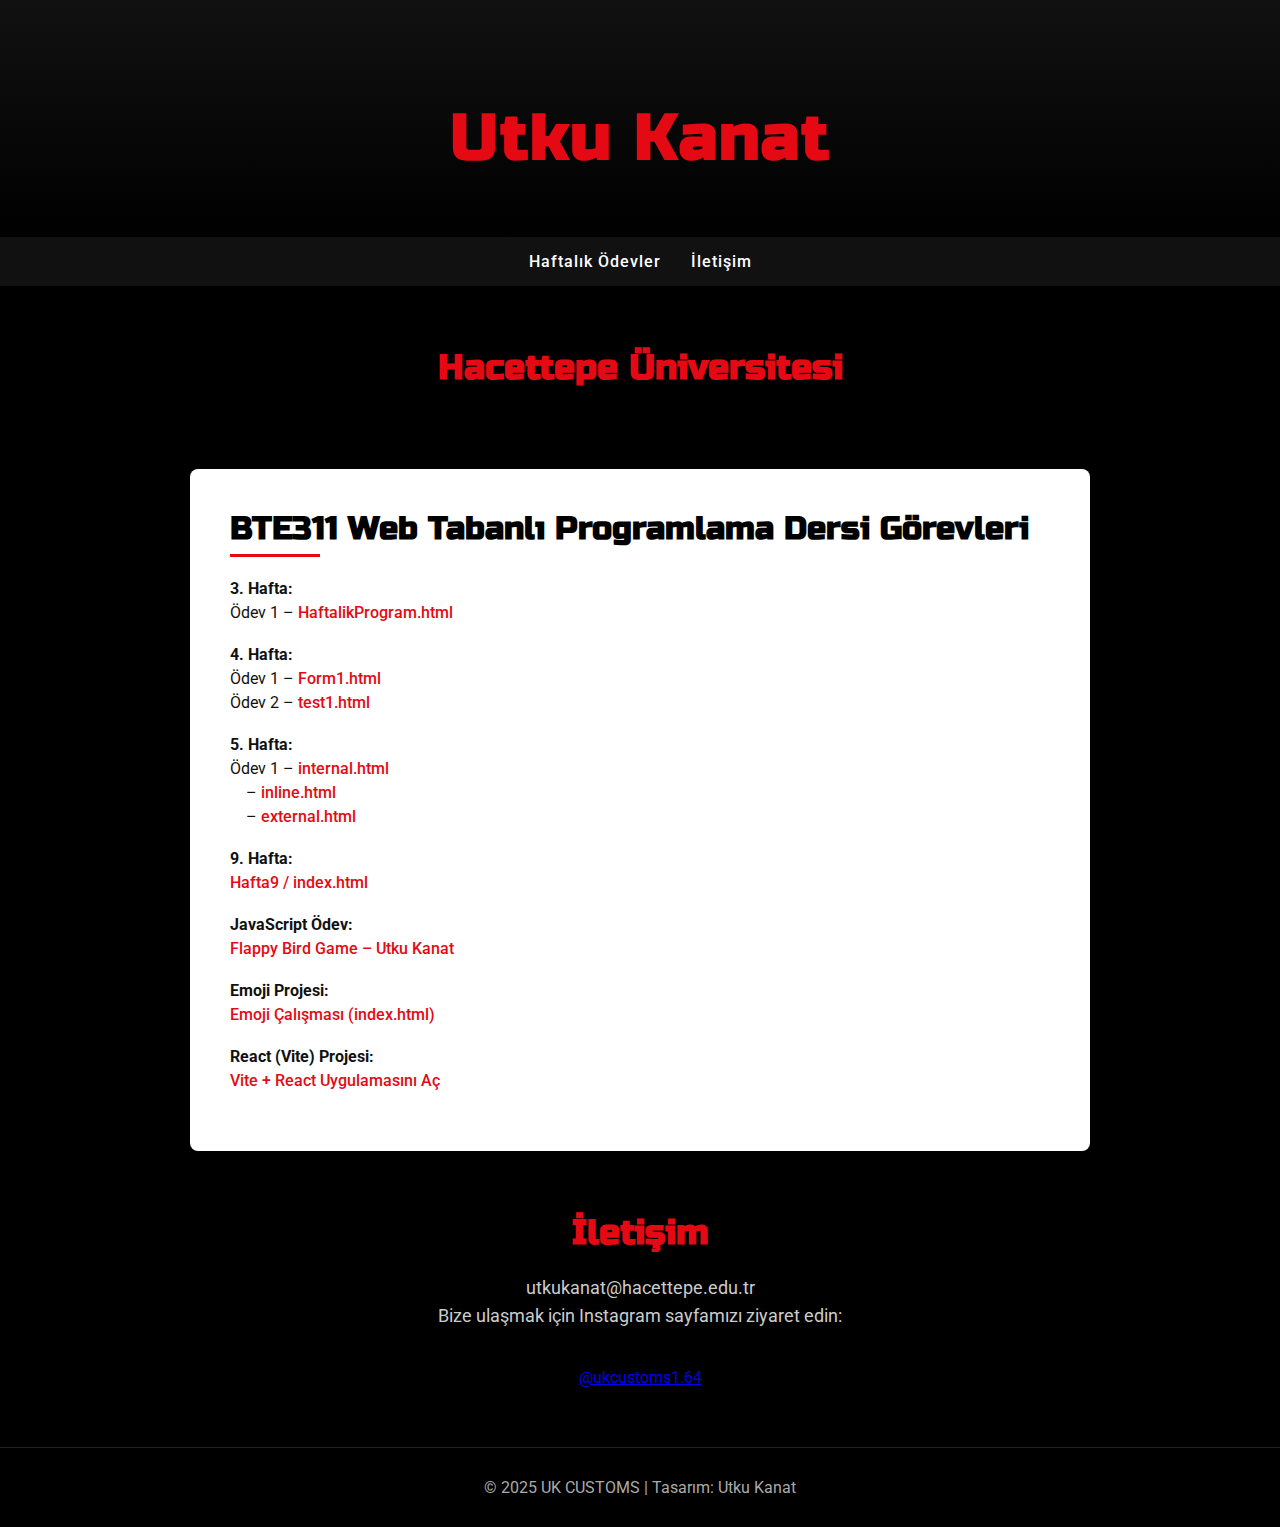
<file: index.html>
<!DOCTYPE html>
<html lang="tr">
<head>
  <meta charset="UTF-8">
  <meta name="viewport" content="width=device-width, initial-scale=1.0">
  <title>UTKU KANAT</title>
  <link href="https://fonts.googleapis.com/css2?family=Russo+One&family=Roboto:wght@300;500&display=swap" rel="stylesheet">
  <style>
    * {
      margin: 0;
      padding: 0;
      box-sizing: border-box;
    }

    html {
      scroll-behavior: smooth;
    }

    body {
      font-family: 'Roboto', sans-serif;
      background-color: #000;
      color: #fff;
      overflow-x: hidden;
    }

    header {
      text-align: center;
      padding: 100px 20px 60px;
      background: linear-gradient(180deg, #111 0%, #000 100%);
    }

    header h1 {
      font-family: 'Russo One', sans-serif;
      font-size: 4em;
      color: #e50914;
      letter-spacing: 2px;
      animation: glow 2s infinite alternate;
    }

    header h2 {
      font-size: 1.2em;
      color: #fff;
      letter-spacing: 1px;
      margin-top: 10px;
      opacity: 0.9;
    }

    @keyframes glow {
      from { text-shadow: 0 0 10px #e50914; }
      to { text-shadow: 0 0 25px #ff4b4b; }
    }

    nav {
      display: flex;
      justify-content: center;
      background-color: #111;
      padding: 15px 0;
      gap: 30px;
    }

    nav a {
      color: #fff;
      text-decoration: none;
      font-weight: 500;
      letter-spacing: 1px;
      position: relative;
    }

    nav a::after {
      content: "";
      position: absolute;
      width: 0;
      height: 2px;
      background-color: #e50914;
      left: 0;
      bottom: -5px;
      transition: 0.3s;
    }

    nav a:hover::after {
      width: 100%;
    }

    section {
      padding: 60px 20px;
      text-align: center;
      max-width: 900px;
      margin: auto;
    }

    section h2 {
      color: #e50914;
      font-family: 'Russo One', sans-serif;
      margin-bottom: 20px;
      font-size: 2.2em;
    }

    section p {
      color: #ccc;
      font-size: 1.1em;
      line-height: 1.6em;
    }

    /* ----- Haftalık Ödevler Bölümü ----- */
    #odevler {
      text-align: left;
      background-color: #fff;
      color: #000;
      border-radius: 8px;
      padding: 40px;
    }

    #odevler h2 {
      color: #000;
      font-family: 'Russo One', sans-serif;
      font-size: 2em;
      margin-bottom: 20px;
      position: relative;
      display: inline-block;
    }

    #odevler h2::after {
      content: "";
      display: block;
      width: 90px;
      height: 3px;
      background-color: #e50914;
      margin-top: 6px;
    }

    #odevler p {
      color: #111;
      margin-bottom: 18px;
      font-size: 1rem;
      line-height: 1.5;
    }

    #odevler strong {
      font-weight: 700;
    }

    #odevler a {
      color: #e50914;
      text-decoration: none;
      font-weight: 500;
    }

    #odevler a:hover {
      text-decoration: underline;
    }

    footer {
      text-align: center;
      padding: 30px;
      border-top: 1px solid #222;
      color: #aaa;
    }

    footer a {
      color: #e50914;
      text-decoration: none;
      font-weight: 600;
    }

    footer a:hover {
      text-decoration: underline;
    }
  </style>
</head>
<body>

  <header>
    <h1>Utku Kanat</h1>
  </header>

  <nav>
    <a href="#odevler">Haftalık Ödevler</a>
    <a href="#iletisim">İletişim</a>
  </nav>

  <section id="hakkimizda">
    <h2>Hacettepe Üniversitesi</h2>
  </section>

  <!-- ----- HAFTALIK ÖDEVLER ----- -->
  <section id="odevler">
    <h2>BTE311 Web Tabanlı Programlama Dersi Görevleri</h2>

    <p>
      <strong>3. Hafta:</strong><br>
      Ödev 1 – 
      <a href="Hafta3/HaftalikProgram.html">HaftalikProgram.html</a>
    </p>

    <p>
      <strong>4. Hafta:</strong><br>
      Ödev 1 – <a href="Hafta4/Form1.html">Form1.html</a><br>
      Ödev 2 – <a href="Hafta4/test1.html">test1.html</a>
    </p>

    <p>
      <strong>5. Hafta:</strong><br>
      Ödev 1 – 
      <a href="Hafta5/internal.html">internal.html</a><br>
      &nbsp;&nbsp;&nbsp;&nbsp;– 
      <a href="Hafta5/inline.html">inline.html</a><br>
      &nbsp;&nbsp;&nbsp;&nbsp;– 
      <a href="Hafta5/external.html">external.html</a>
    </p>

    <!-- ✔✔✔ YENİ EKLENENLER ✔✔✔ -->
    <p>
      <strong>9. Hafta:</strong><br>
      <a href="Hafta9/index.html">Hafta9 / index.html</a>
    </p>

    <p>
      <strong>JavaScript Ödev:</strong><br>
      <a href="JavascriptOdev/19-Flappy-Bird-Game-Utku_Kanat/index.html">
        Flappy Bird Game – Utku Kanat
      </a>
    </p>

    <p>
      <strong>Emoji Projesi:</strong><br>
      <a href="emojiler/index.html">Emoji Çalışması (index.html)</a>
    </p>

    <p>
      <strong>React (Vite) Projesi:</strong><br>
      <a href="react-app/" target="_blank">
        Vite + React Uygulamasını Aç
      </a>
    </p>

  </section>
  <!-- ----- /HAFTALIK ÖDEVLER ----- -->

  <section id="iletisim">
    <h2>İletişim</h2>
    <p>utkukanat@hacettepe.edu.tr</p>
    <p>Bize ulaşmak için Instagram sayfamızı ziyaret edin:</p>
    <br><br>
    <a href="https://www.instagram.com/ukcustoms64/" target="_blank">@ukcustoms1.64</a>
  </section>

  <footer>
    © 2025 UK CUSTOMS | Tasarım: Utku Kanat  
  </footer>

</body>
</html>
</file>
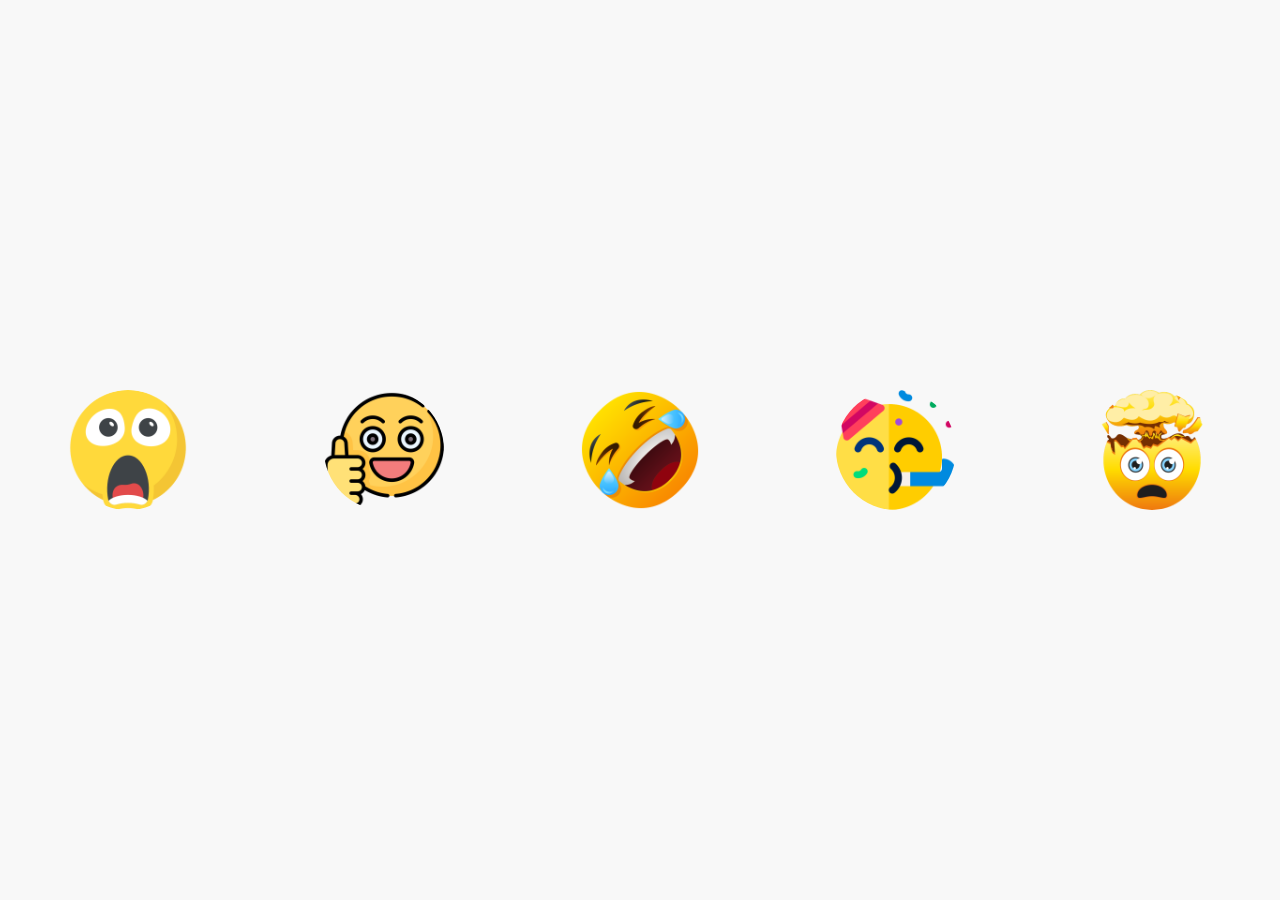
<file: emojiler/index.html>
<!doctype html>
<html lang="tr">
<head>
<meta charset="utf-8">
<meta name="viewport" content="width=device-width, initial-scale=1">
<title>7.HaftaOdev</title>
<style>
body {
  background: #f8f8f8;
  height: 100vh;
  margin: 0;
  display: flex;
  justify-content: space-around;
  align-items: center;
}


img {
  width: 120px;
  height: 120px;
  border-radius: 50%;
  object-fit: cover;
}


.yukari {
  animation: updown 2s ease-in-out infinite;
}
@keyframes updown {
  0%,100% { transform: translateY(0); }
  50% { transform: translateY(-50px); }
}


.buyuyen {
  animation: grow 2s ease-in-out infinite;
}
@keyframes grow {
  0%,100% { transform: scale(1); }
  50% { transform: scale(1.3); }
}


.transparan {
  animation: fade 2s ease-in-out infinite;
}
@keyframes fade {
  0%,100% { opacity: 1; }
  50% { opacity: 0.3; }
}


.sag {
  animation: leftright 2s ease-in-out infinite;
}
@keyframes leftright {
  0%,100% { transform: translateX(0); }
  50% { transform: translateX(60px); }
}


.donen {
  animation: spin 2.5s linear infinite;
}
@keyframes spin {
  0% { transform: rotate(0deg); }
  100% { transform: rotate(360deg); }
}
</style>
</head>
<body>
  <img src="yukari.png" alt="Yukarı çıkan top" class="yukari">
  <img src="buyuyen.png" alt="Büyüyen top" class="buyuyen">
  <img src="transparan.png" alt="Şeffaf top" class="transparan">
  <img src="sag.png" alt="Sağa sola giden top" class="sag">
  <img src="donen.png" alt="Dönen top" class="donen">
</body>
</html>
</file>
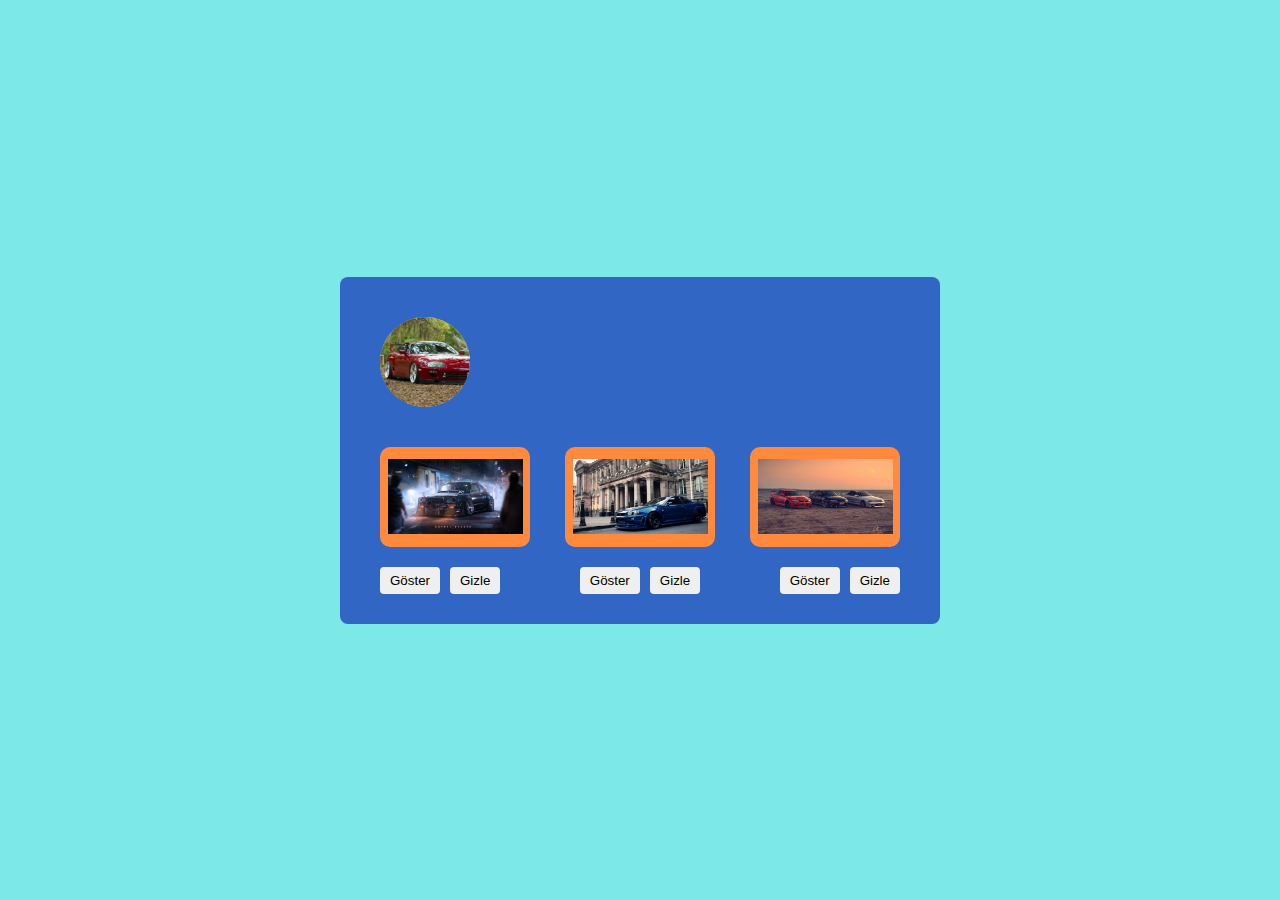
<file: Hafta9/index.html>
﻿<!DOCTYPE html>
<html lang="tr">
<head>
    <meta charset="UTF-8">
    <title>Lab Görevi</title>
    <style>
        *{box-sizing:border-box;margin:0;padding:0;}
        body{
            font-family:Arial,Helvetica,sans-serif;
            min-height:100vh;
            display:flex;
            justify-content:center;
            align-items:center;
        }
        .konteyner{
            background:#3266c5;
            padding:40px 40px 30px;
            border-radius:8px;
            min-width:600px;
        }
        .ust-alan{
            display:flex;
            justify-content:flex-start;
            margin-bottom:40px;
        }
        .yuvarlak{
            width:90px;
            height:90px;
            border-radius:50%;
            overflow:hidden;
            background:#ffc83d;
            display:flex;
            justify-content:center;
            align-items:center;
        }
        .yuvarlak img{
            width:100%;
            height:100%;
            object-fit:cover;
        }
        .alt-alan{
            display:flex;
            justify-content:space-between;
            gap:20px;
        }
        .kutu{
            background:#ff8a3d;
            width:150px;
            height:100px;
            border-radius:10px;
            display:flex;
            justify-content:center;
            align-items:center;
        }
        .kutu img{
            max-width:90%;
            max-height:90%;
            object-fit:contain;
        }

        .butonlar{
            margin-top:20px;
            display:flex;
            justify-content:space-between;
            gap:20px;
        }

        .buton-grup{
            display:flex;
            gap:10px;
        }

        button{
            padding:6px 10px;
            border:none;
            cursor:pointer;
            border-radius:4px;
        }

    </style>
</head>
<body>

<div class="konteyner">
    <div class="ust-alan">
        <div class="yuvarlak">
            <img id="ustResim">
        </div>
    </div>

    <div class="alt-alan">
        <div class="kutu"><img id="altResim1"></div>
        <div class="kutu"><img id="altResim2"></div>
        <div class="kutu"><img id="altResim3"></div>
    </div>

    <div class="butonlar">
        <div class="buton-grup">
            <button data-target="altResim1" data-type="goster">Göster</button>
            <button data-target="altResim1" data-type="gizle">Gizle</button>
        </div>

        <div class="buton-grup">
            <button data-target="altResim2" data-type="goster">Göster</button>
            <button data-target="altResim2" data-type="gizle">Gizle</button>
        </div>

        <div class="buton-grup">
            <button data-target="altResim3" data-type="goster">Göster</button>
            <button data-target="altResim3" data-type="gizle">Gizle</button>
        </div>
    </div>
</div>

<script>
    const resimler=[
        "img1.png","img2.png","img3.png","img4.png","img5.png",
        "img6.png","img7.png","img8.png","img9.png","img10.png"
    ];

    function rastgeleArkaPlan(){
        const h=Math.floor(Math.random()*360);
        document.body.style.backgroundColor=`hsl(${h},70%,70%)`;
    }

    function benzersizIndexler(count,max){
        const d=[];
        for(let i=0;i<max;i++) d.push(i);
        for(let i=d.length-1;i>0;i--){
            const j=Math.floor(Math.random()*(i+1));
            [d[i],d[j]]=[d[j],d[i]];
        }
        return d.slice(0,count);
    }

    function sayfaYuklendi(){
        rastgeleArkaPlan();
        const indexler=benzersizIndexler(4,resimler.length);

        document.getElementById("ustResim").src=resimler[indexler[0]];
        document.getElementById("altResim1").src=resimler[indexler[1]];
        document.getElementById("altResim2").src=resimler[indexler[2]];
        document.getElementById("altResim3").src=resimler[indexler[3]];

        document.querySelectorAll("button").forEach(btn=>{
            btn.onclick=()=>{
                const hedef=btn.getAttribute("data-target");
                const tip=btn.getAttribute("data-type");
                const img=document.getElementById(hedef);
                img.style.display = tip==="goster" ? "block" : "none";
            };
        });
    }

    window.onload=sayfaYuklendi;
</script>

</body>
</html>
</file>
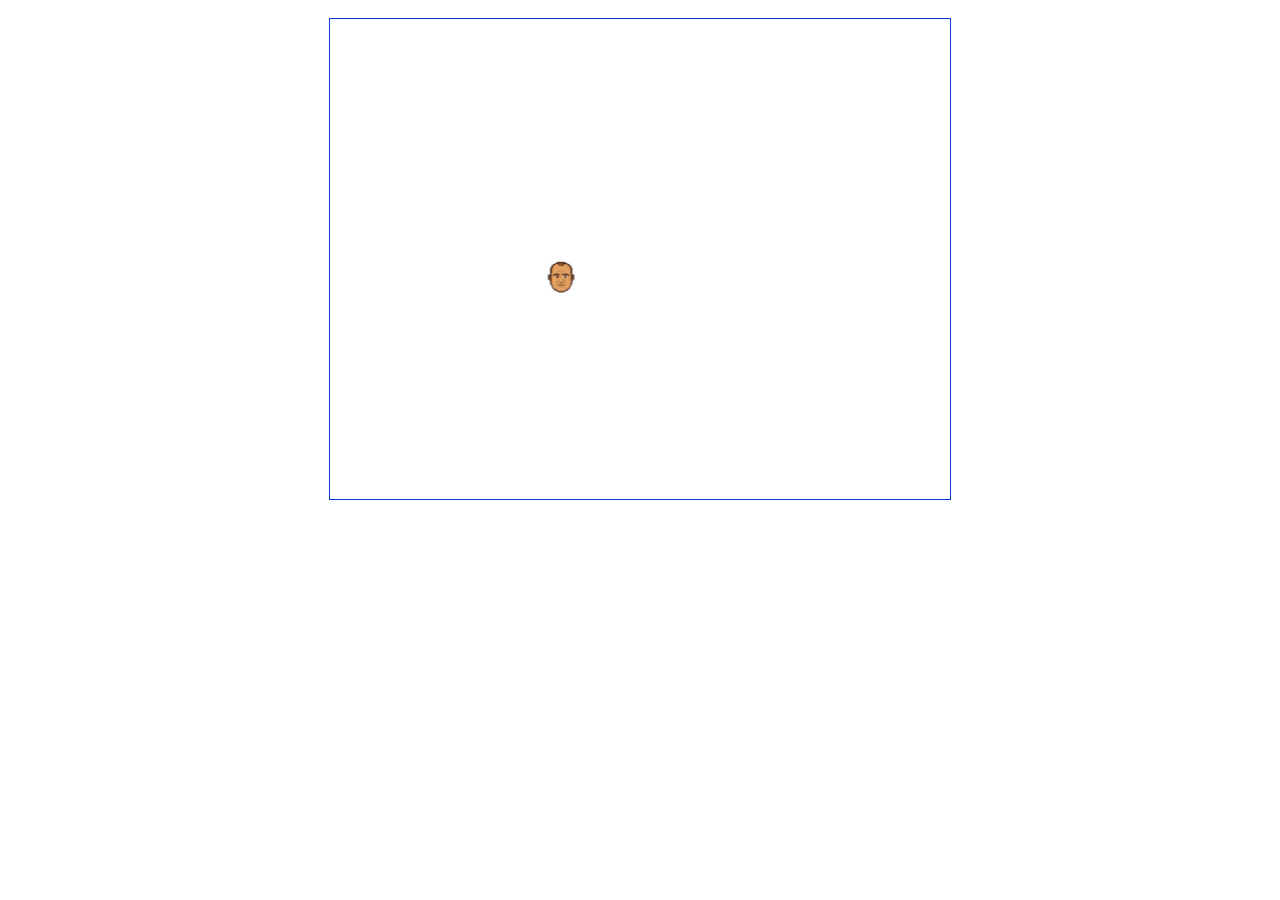
<file: JavascriptOdev/19-Flappy-Bird-Game-Utku_Kanat/index.html>
<!DOCTYPE html>
<html>
  <head>
    <title>Flappy Bird Reverse Mode</title>
    <meta charset="utf-8" />
    <meta name="viewport" content="width=device-width, initial-scale=1" />
    <link rel="stylesheet" href="style.css" />
    <link href="https://fonts.googleapis.com/css?family=Pacifico" rel="stylesheet" />
    <link rel="icon" href="https://i.ibb.co/M6KTWnf/pic.jpg" />
  </head>

  <body>
    <canvas
      id="myCanvas"
      width="620"
      height="480"
      style="
        background: url('http://s2js.com/img/etc/flappyback.png');
        background-size: 100%;
        height: 95%;
      "
    ></canvas>

    <script src="script.js"></script>
  </body>
</html>
</file>
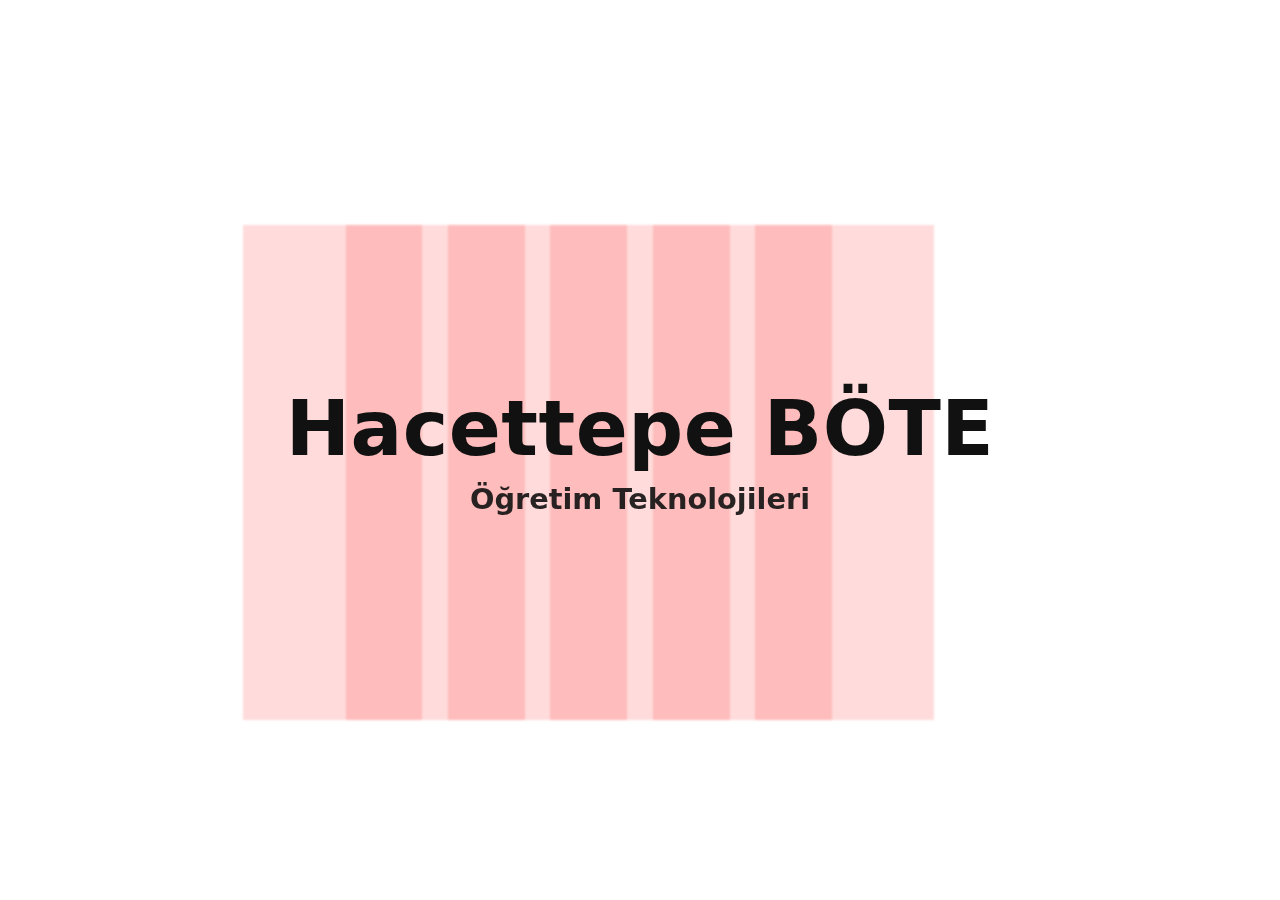
<file: AnimasyonBOTE.html>
<!doctype html>
<html lang="tr">
<head>
  <meta charset="utf-8" />
  <meta name="viewport" content="width=device-width,initial-scale=1" />
  <title>Hacettepe BÖTE - Öğretim Teknolojileri</title>
  <style>
    :root {
      --rect-color: rgba(255,0,0,0.14);
      --bg: #ffffff;
      --text-color: #111;
    }
    html, body {
      height: 100%;
      margin: 0;
      background: var(--bg);
      font-family: Inter, system-ui, -apple-system, 'Segoe UI', Roboto, 'Helvetica Neue', Arial;
    }
    .stage {
      position: relative;
      height: 100%;
      display: flex;
      align-items: center;
      justify-content: center;
      overflow: hidden;
    }
    .rects {
      position: absolute;
      top: 25%;
      bottom: 20%;
      left: 0;
      right: 0;
      pointer-events: none;
      z-index: 1;
    }
    .rect {
      position: absolute;
      top: 0;
      bottom: 0;
      width: 14%;
      background: var(--rect-color);
      filter: blur(0.8px);
      animation: move-grow 3s ease-in-out infinite;
      mix-blend-mode: multiply;
    }

    @keyframes move-grow {
      0% {
        transform: translateX(-70%) scale(0.6);
        opacity: 0.5;
      }
      25% {
        transform: translateX(30%) scale(1.2);
        opacity: 0.9;
      }
      50% {
        transform: translateX(70%) scale(0.8);
        opacity: 0.7;
      }
      75% {
        transform: translateX(30%) scale(1.3);
        opacity: 1;
      }
      100% {
        transform: translateX(-70%) scale(0.6);
        opacity: 0.5;
      }
    }

    .card {
      position: relative;
      z-index: 2; 
      text-align: center;
      color: var(--text-color);
    }
    .card h1 {
      font-size: clamp(2.5rem, 6vw, 5rem);
      margin: 0;
      letter-spacing: 0.5px;
      font-weight: 800;
    }
    .card h2 {
      font-size: clamp(1.1rem, 2.5vw, 1.8rem);
      margin: 0.6rem 0 0;
      opacity: 0.9;
    }

    .rect.r1 { left: 19%; animation-delay: 0s; }
    .rect.r2 { left: 27%; animation-delay: 0.3s; }
    .rect.r3 { left: 35%; animation-delay: 0.6s; }
    .rect.r4 { left: 43%; animation-delay: 0.9s; }
    .rect.r5 { left: 51%; animation-delay: 1.2s; }
    .rect.r6 { left: 59%; animation-delay: 1.5s; }

    @media (max-width:600px){
      .rect{width:18%}
      .rect.r1{left:2%}
      .rect.r2{left:20%}
      .rect.r3{left:38%}
      .rect.r4{left:56%}
      .rect.r5{left:74%}
      .rect.r6{display:none}
    }
  </style>
</head>
<body>
  <div class="stage">
    <div class="rects" aria-hidden="true">
      <div class="rect r1"></div>
      <div class="rect r2"></div>
      <div class="rect r3"></div>
      <div class="rect r4"></div>
      <div class="rect r5"></div>
      <div class="rect r6"></div>
    </div>

    <div class="card">
      <h1>Hacettepe BÖTE</h1>
      <h2>Öğretim Teknolojileri</h2>
    </div>
  </div>
</body>
</html>
</file>
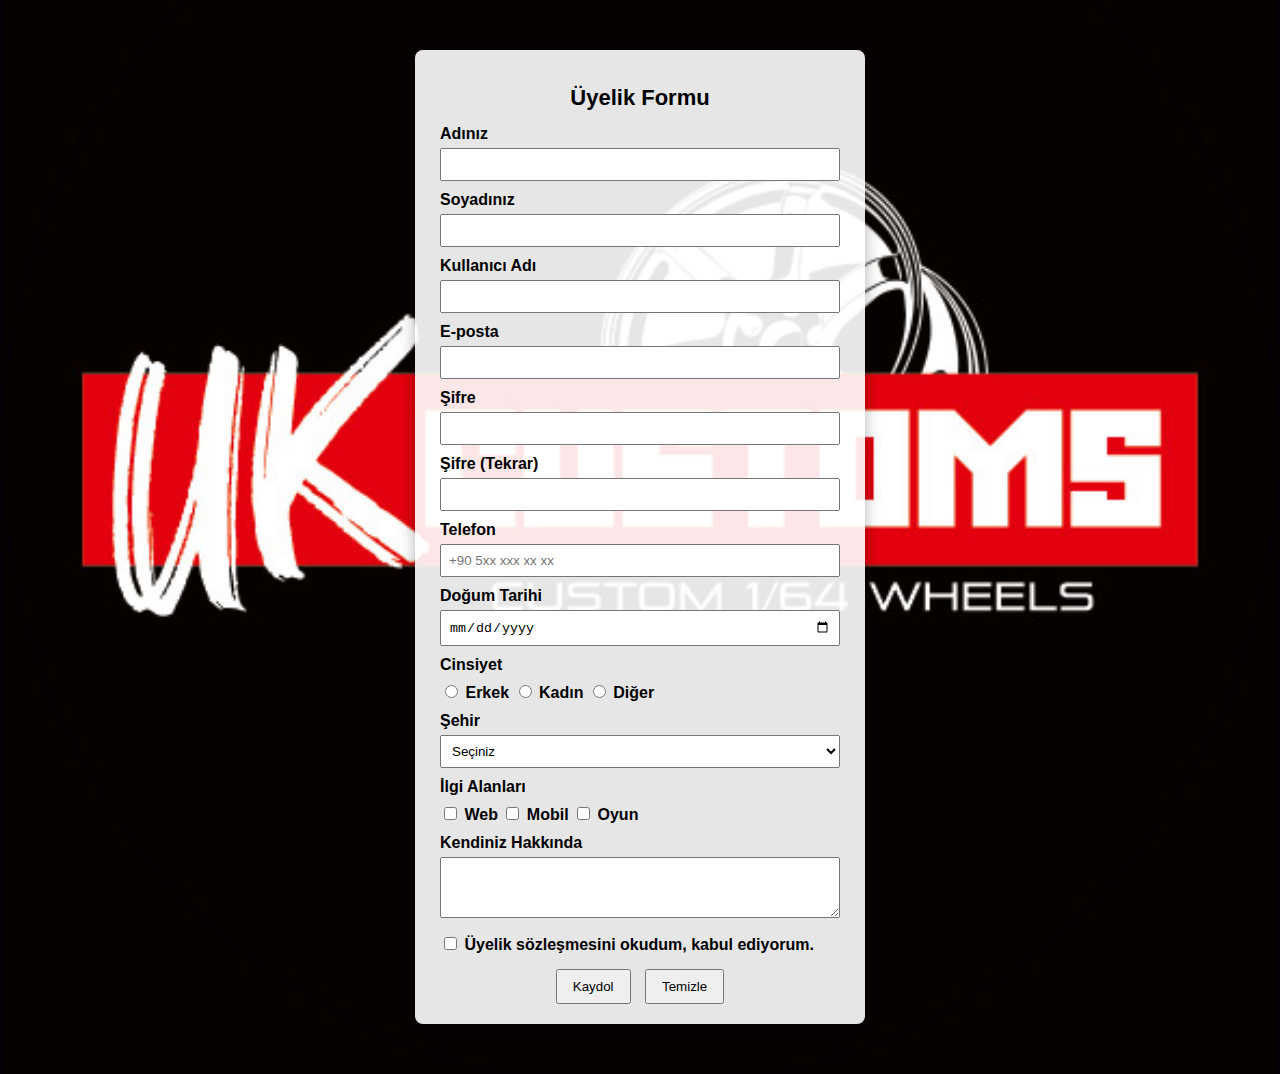
<file: Form1.html>
﻿<!DOCTYPE html>
<html lang="tr">
<head>
    <meta charset="UTF-8">
    <title>Üyelik Formu</title>
    <style>
        body {
            font-family: Arial, Helvetica, sans-serif;
            background-image: url("wallpaper.jpg");  
            background-size: cover;                  
            background-position: center;              
            background-repeat: no-repeat;            
            background-attachment: fixed;             
            margin: 0;
            padding: 0;
        }

        .container {
            width: 400px;
            margin: 50px auto;
            background: rgba(255, 255, 255, 0.9);
            padding: 20px 25px;
            border-radius: 8px;
            box-shadow: 0 0 15px rgba(0,0,0,0.3);
        }

        h1 {
            text-align: center;
            font-size: 22px;
        }

        label {
            display: block;
            margin-top: 10px;
            font-weight: bold;
        }

        input, select, textarea {
            width: 100%;
            box-sizing: border-box;
            padding: 7px;
            margin-top: 5px;
        }

        .inline {
            width: auto;
            display: inline-block;
        }

        .buttons {
            text-align: center;
            margin-top: 15px;
        }

        .buttons input {
            width: auto;
            margin: 0 5px;
            padding: 8px 15px;
            cursor: pointer;
        }
    </style>
</head>
<body>

<div class="container">
    <h1>Üyelik Formu</h1>

    <form action="#" method="post">
        <label for="ad">Adınız</label>
        <input type="text" id="ad" name="ad" required>

        <label for="soyad">Soyadınız</label>
        <input type="text" id="soyad" name="soyad" required>

        <label for="kullanici_adi">Kullanıcı Adı</label>
        <input type="text" id="kullanici_adi" name="kullanici_adi" required>

        <label for="email">E-posta</label>
        <input type="email" id="email" name="email" required>

        <label for="sifre">Şifre</label>
        <input type="password" id="sifre" name="sifre" minlength="6" required>

        <label for="sifre2">Şifre (Tekrar)</label>
        <input type="password" id="sifre2" name="sifre2" minlength="6" required>

        <label for="tel">Telefon</label>
        <input type="tel" id="tel" name="tel" placeholder="+90 5xx xxx xx xx">

        <label for="dogum">Doğum Tarihi</label>
        <input type="date" id="dogum" name="dogum">

        <label>Cinsiyet</label>
        <input class="inline" type="radio" id="erkek" name="cinsiyet" value="erkek">
        <label class="inline" for="erkek">Erkek</label>

        <input class="inline" type="radio" id="kadin" name="cinsiyet" value="kadin">
        <label class="inline" for="kadin">Kadın</label>

        <input class="inline" type="radio" id="diger" name="cinsiyet" value="diger">
        <label class="inline" for="diger">Diğer</label>

        <label for="sehir">Şehir</label>
        <select id="sehir" name="sehir">
            <option value="">Seçiniz</option>
            <option>İstanbul</option>
            <option>Ankara</option>
            <option>İzmir</option>
            <option>Bursa</option>
            <option>Diğer</option>
        </select>

        <label>İlgi Alanları</label>
        <input class="inline" type="checkbox" id="web" name="ilgi" value="web">
        <label class="inline" for="web">Web</label>

        <input class="inline" type="checkbox" id="mobil" name="ilgi" value="mobil">
        <label class="inline" for="mobil">Mobil</label>

        <input class="inline" type="checkbox" id="oyun" name="ilgi" value="oyun">
        <label class="inline" for="oyun">Oyun</label>

        <label for="hakkinda">Kendiniz Hakkında</label>
        <textarea id="hakkinda" name="hakkinda" rows="3"></textarea>

        <label>
            <input class="inline" type="checkbox" name="sozlesme" required>
            Üyelik sözleşmesini okudum, kabul ediyorum.
        </label>

        <div class="buttons">
            <input type="submit" value="Kaydol">
            <input type="reset" value="Temizle">
        </div>
    </form>
</div>

</body>
</html>
</file>
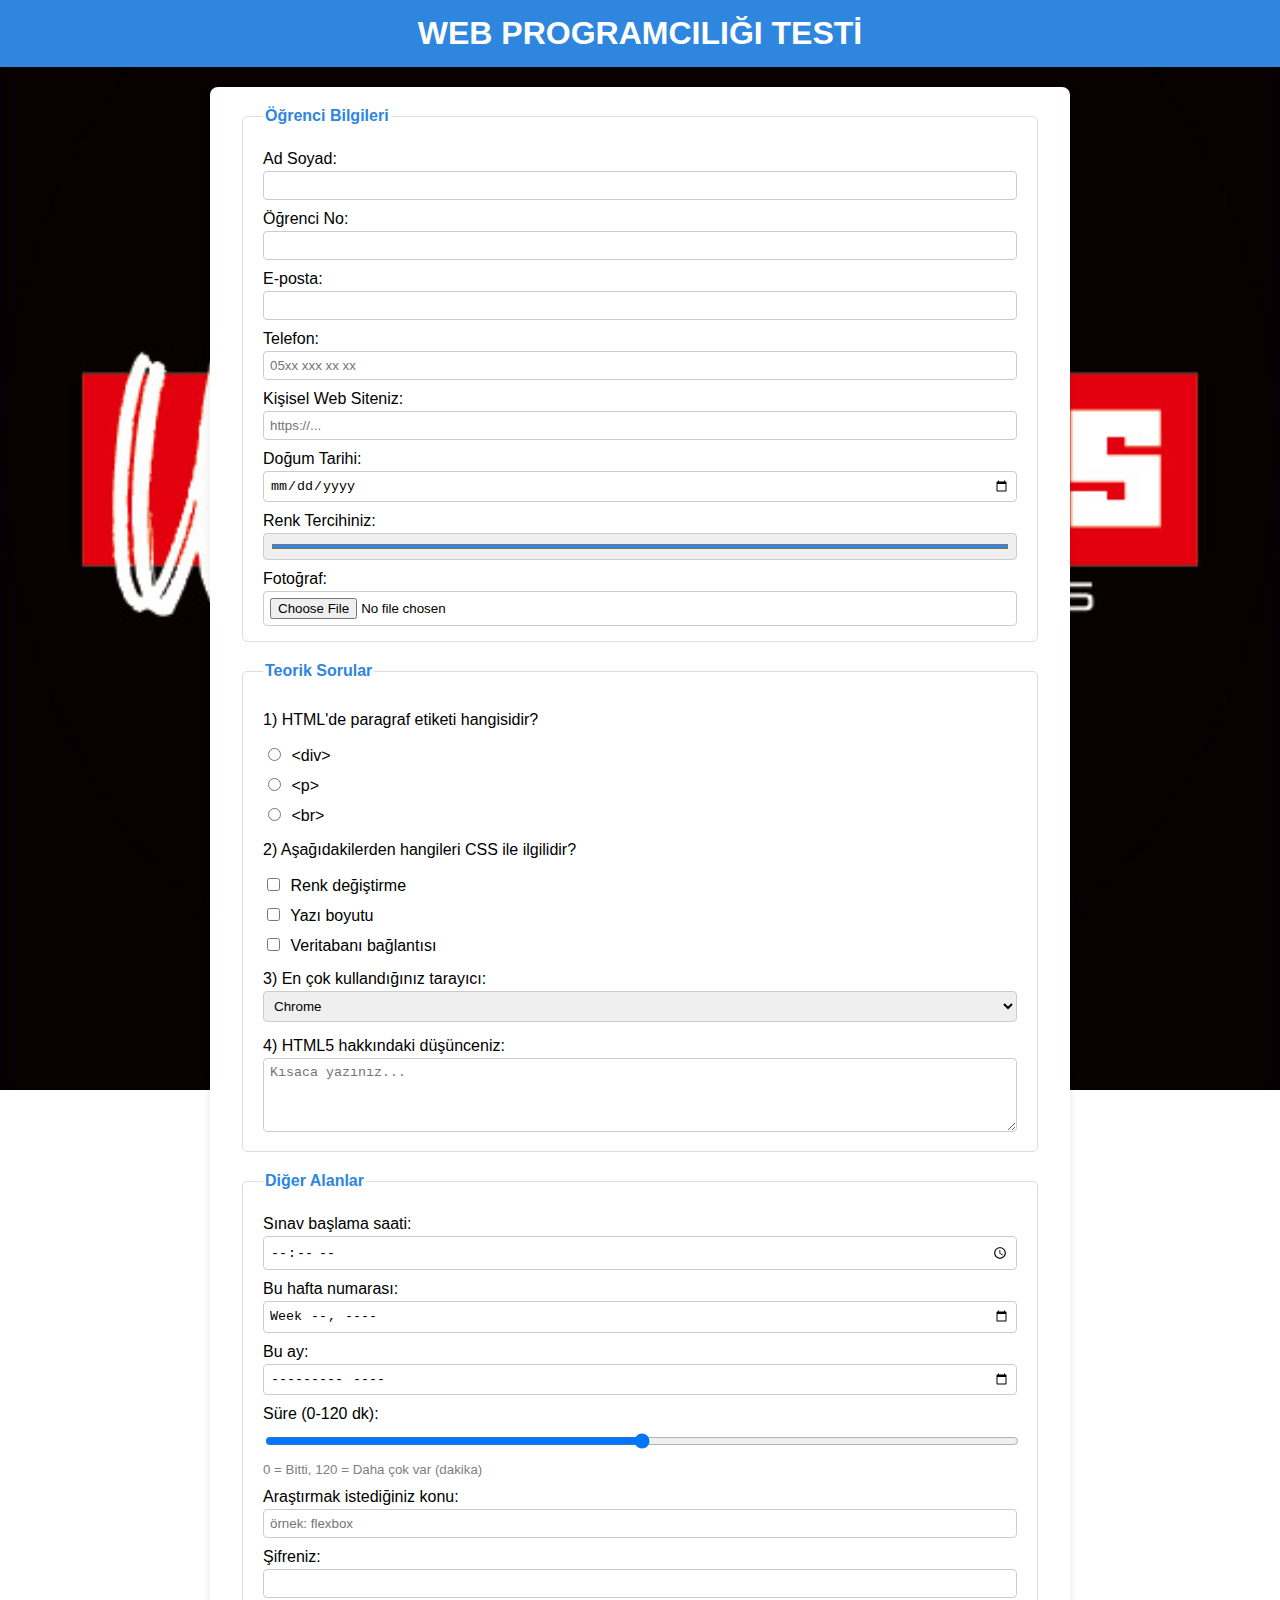
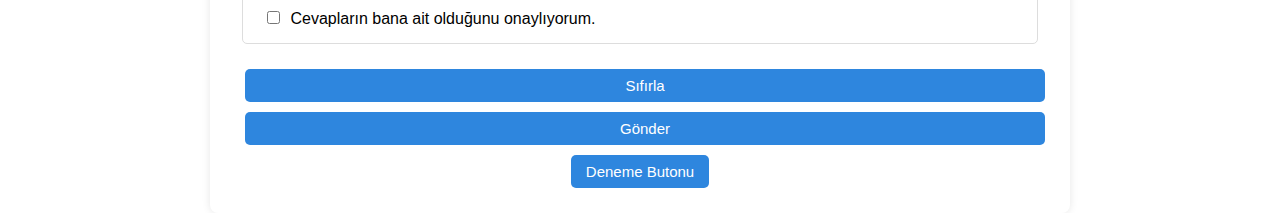
<file: test1.html>
﻿<!DOCTYPE html>
<html lang="tr">
<head>
    <meta charset="UTF-8">
    <title>test1.html - Web Programcılığı Testi</title>
    <style>
        body {
            font-family: "Segoe UI", Arial, sans-serif;
            background-color: #f4f6f8;
            margin: 0;
            padding: 0;
            background: url("wallpaper.jpg") no-repeat center center fixed;
            background-size: cover;
        }

        h1 {
            text-align: center;
            background-color: #2e86de;
            color: white;
            padding: 15px 0;
            margin: 0 0 20px 0;
        }

        form {
            width: 80%;
            max-width: 800px;
            background-color: white;
            margin: auto;
            padding: 20px 30px;
            border-radius: 8px;
            box-shadow: 0 0 8px rgba(0,0,0,0.1);
        }

        fieldset {
            border: 1px solid #ddd;
            border-radius: 5px;
            margin-bottom: 20px;
            padding: 15px 20px;
        }

        legend {
            font-weight: bold;
            color: #2e86de;
        }

        label {
            display: block;
            margin-top: 10px;
            font-weight: 500;
        }

        input, select, textarea {
            width: 100%;
            padding: 6px;
            margin-top: 3px;
            box-sizing: border-box;
            border-radius: 4px;
            border: 1px solid #ccc;
        }

        input[type="radio"], input[type="checkbox"] {
            width: auto;
            margin-right: 6px;
        }

        textarea {
            resize: vertical;
        }

        .soru {
            margin-top: 15px;
        }

        .butonlar {
            text-align: center;
            margin-top: 20px;
        }

        input[type="submit"], input[type="reset"], button {
            background-color: #2e86de;
            color: white;
            border: none;
            padding: 8px 15px;
            margin: 5px;
            border-radius: 5px;
            cursor: pointer;
            font-size: 15px;
        }

        input[type="submit"]:hover, input[type="reset"]:hover, button:hover {
            background-color: #1b4f72;
        }

        small {
            color: gray;
        }
    </style>
</head>
<body>

<h1>WEB PROGRAMCILIĞI TESTİ</h1>

<form action="#" method="post">

    <fieldset>
        <legend>Öğrenci Bilgileri</legend>

        <label>Ad Soyad:
            <input type="text" name="adsoyad" required>
        </label>

        <label>Öğrenci No:
            <input type="number" name="ogrno" min="1" max="999999">
        </label>

        <label>E-posta:
            <input type="email" name="email">
        </label>

        <label>Telefon:
            <input type="tel" name="tel" placeholder="05xx xxx xx xx">
        </label>

        <label>Kişisel Web Siteniz:
            <input type="url" name="site" placeholder="https://...">
        </label>

        <label>Doğum Tarihi:
            <input type="date" name="dogum">
        </label>

        <label>Renk Tercihiniz:
            <input type="color" name="renk" value="#2e86de">
        </label>

        <label>Fotoğraf:
            <input type="file" name="foto" accept="image/*">
        </label>
    </fieldset>

    <fieldset>
        <legend>Teorik Sorular</legend>

        <div class="soru">
            <p>1) HTML'de paragraf etiketi hangisidir?</p>
            <label><input type="radio" name="s1" value="div"> &lt;div&gt;</label>
            <label><input type="radio" name="s1" value="p"> &lt;p&gt;</label>
            <label><input type="radio" name="s1" value="br"> &lt;br&gt;</label>
        </div>

        <div class="soru">
            <p>2) Aşağıdakilerden hangileri CSS ile ilgilidir?</p>
            <label><input type="checkbox" name="s2[]" value="renk"> Renk değiştirme</label>
            <label><input type="checkbox" name="s2[]" value="boyut"> Yazı boyutu</label>
            <label><input type="checkbox" name="s2[]" value="veritabani"> Veritabanı bağlantısı</label>
        </div>

        <div class="soru">
            <label>3) En çok kullandığınız tarayıcı:
                <select name="tarayici">
                    <option>Chrome</option>
                    <option>Firefox</option>
                    <option>Edge</option>
                    <option>Safari</option>
                    <option>Diğer</option>
                </select>
            </label>
        </div>

        <div class="soru">
            <label>4) HTML5 hakkındaki düşünceniz:</label>
            <textarea name="yorum" rows="4" placeholder="Kısaca yazınız..."></textarea>
        </div>
    </fieldset>

    <fieldset>
        <legend>Diğer Alanlar</legend>

        <label>Sınav başlama saati:
            <input type="time" name="baslama">
        </label>

        <label>Bu hafta numarası:
            <input type="week" name="hafta">
        </label>

        <label>Bu ay:
            <input type="month" name="ay">
        </label>

        <label>Süre (0-120 dk):
            <input type="range" name="sure" min="0" max="120" value="60">
            <small>0 = Bitti, 120 = Daha çok var (dakika)</small>
        </label>

        <label>Araştırmak istediğiniz konu:
            <input type="search" name="arama" placeholder="örnek: flexbox">
        </label>

        <label>Şifreniz:
            <input type="password" name="sifre">
        </label>

        <label><input type="checkbox" name="onay" required> Cevapların bana ait olduğunu onaylıyorum.</label>
    </fieldset>

    <div class="butonlar">
        <input type="reset" value="Sıfırla">
        <input type="submit" value="Gönder">
        <button type="button" onclick="alert('Bu sadece test için örnek bir butondur.')">Deneme Butonu</button>
    </div>

</form>

</body>
</html>
</file>
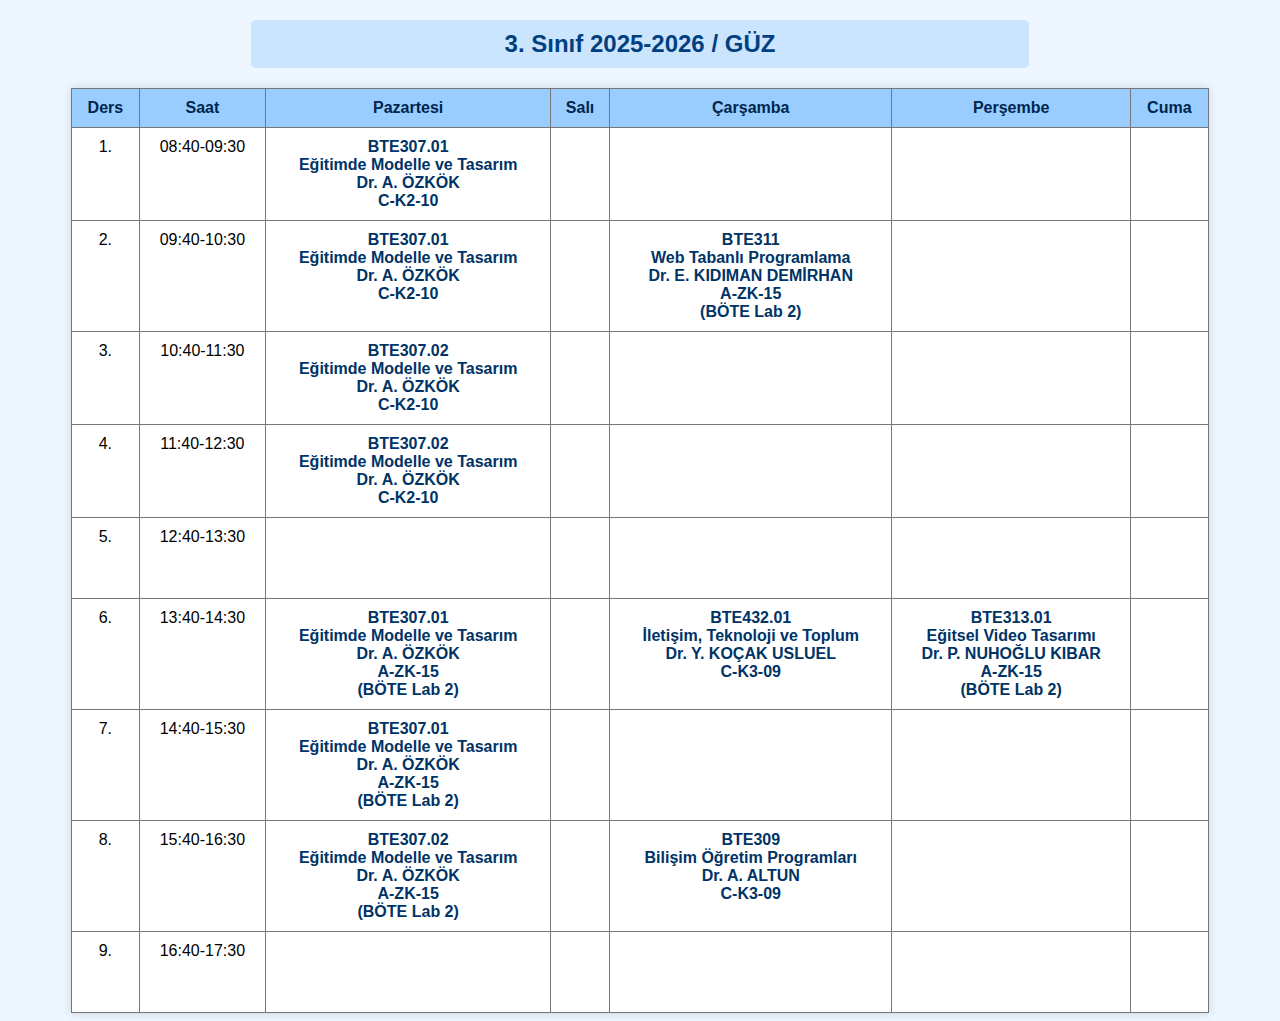
<file: Hafta5/external.html>
﻿<!DOCTYPE html>
<html lang="tr">
<head>
<meta charset="UTF-8">
<title>Utku Kanat Program (External CSS)</title>
<link rel="stylesheet" href="stil.css">
</head>
<body>

<h2>3. Sınıf 2025-2026 / GÜZ</h2>

<table>
  <tr>
    <th>Ders</th>
    <th>Saat</th>
    <th>Pazartesi</th>
    <th>Salı</th>
    <th>Çarşamba</th>
    <th>Perşembe</th>
    <th>Cuma</th>
  </tr>

  <tr>
    <td>1.</td>
    <td>08:40-09:30</td>
    <td class="ders">BTE307.01<br>Eğitimde Modelle ve Tasarım<br>Dr. A. ÖZKÖK<br>C-K2-10</td>
    <td></td><td></td><td></td><td></td>
  </tr>

  <tr>
    <td>2.</td>
    <td>09:40-10:30</td>
    <td class="ders">BTE307.01<br>Eğitimde Modelle ve Tasarım<br>Dr. A. ÖZKÖK<br>C-K2-10</td>
    <td></td>
    <td class="ders">BTE311<br>Web Tabanlı Programlama<br>Dr. E. KIDIMAN DEMİRHAN<br>A-ZK-15<br>(BÖTE Lab 2)</td>
    <td></td><td></td>
  </tr>

  <tr>
    <td>3.</td>
    <td>10:40-11:30</td>
    <td class="ders">BTE307.02<br>Eğitimde Modelle ve Tasarım<br>Dr. A. ÖZKÖK<br>C-K2-10</td>
    <td></td><td></td><td></td><td></td>
  </tr>

  <tr>
    <td>4.</td>
    <td>11:40-12:30</td>
    <td class="ders">BTE307.02<br>Eğitimde Modelle ve Tasarım<br>Dr. A. ÖZKÖK<br>C-K2-10</td>
    <td></td><td></td><td></td><td></td>
  </tr>

  <tr>
    <td>5.</td>
    <td>12:40-13:30</td>
    <td></td><td></td><td></td><td></td><td></td>
  </tr>

  <tr>
    <td>6.</td>
    <td>13:40-14:30</td>
    <td class="ders">BTE307.01<br>Eğitimde Modelle ve Tasarım<br>Dr. A. ÖZKÖK<br>A-ZK-15<br>(BÖTE Lab 2)</td>
    <td></td>
    <td class="ders">BTE432.01<br>İletişim, Teknoloji ve Toplum<br>Dr. Y. KOÇAK USLUEL<br>C-K3-09</td>
    <td class="ders">BTE313.01<br>Eğitsel Video Tasarımı<br>Dr. P. NUHOĞLU KIBAR<br>A-ZK-15<br>(BÖTE Lab 2)</td>
    <td></td>
  </tr>

  <tr>
    <td>7.</td>
    <td>14:40-15:30</td>
    <td class="ders">BTE307.01<br>Eğitimde Modelle ve Tasarım<br>Dr. A. ÖZKÖK<br>A-ZK-15<br>(BÖTE Lab 2)</td>
    <td></td><td></td><td></td><td></td>
  </tr>

  <tr>
    <td>8.</td>
    <td>15:40-16:30</td>
    <td class="ders">BTE307.02<br>Eğitimde Modelle ve Tasarım<br>Dr. A. ÖZKÖK<br>A-ZK-15<br>(BÖTE Lab 2)</td>
    <td></td>
    <td class="ders">BTE309<br>Bilişim Öğretim Programları<br>Dr. A. ALTUN<br>C-K3-09</td>
    <td></td><td></td>
  </tr>

  <tr>
    <td>9.</td>
    <td>16:40-17:30</td>
    <td></td><td></td><td></td><td></td><td></td>
  </tr>
</table>

</body>
</html>
</file>
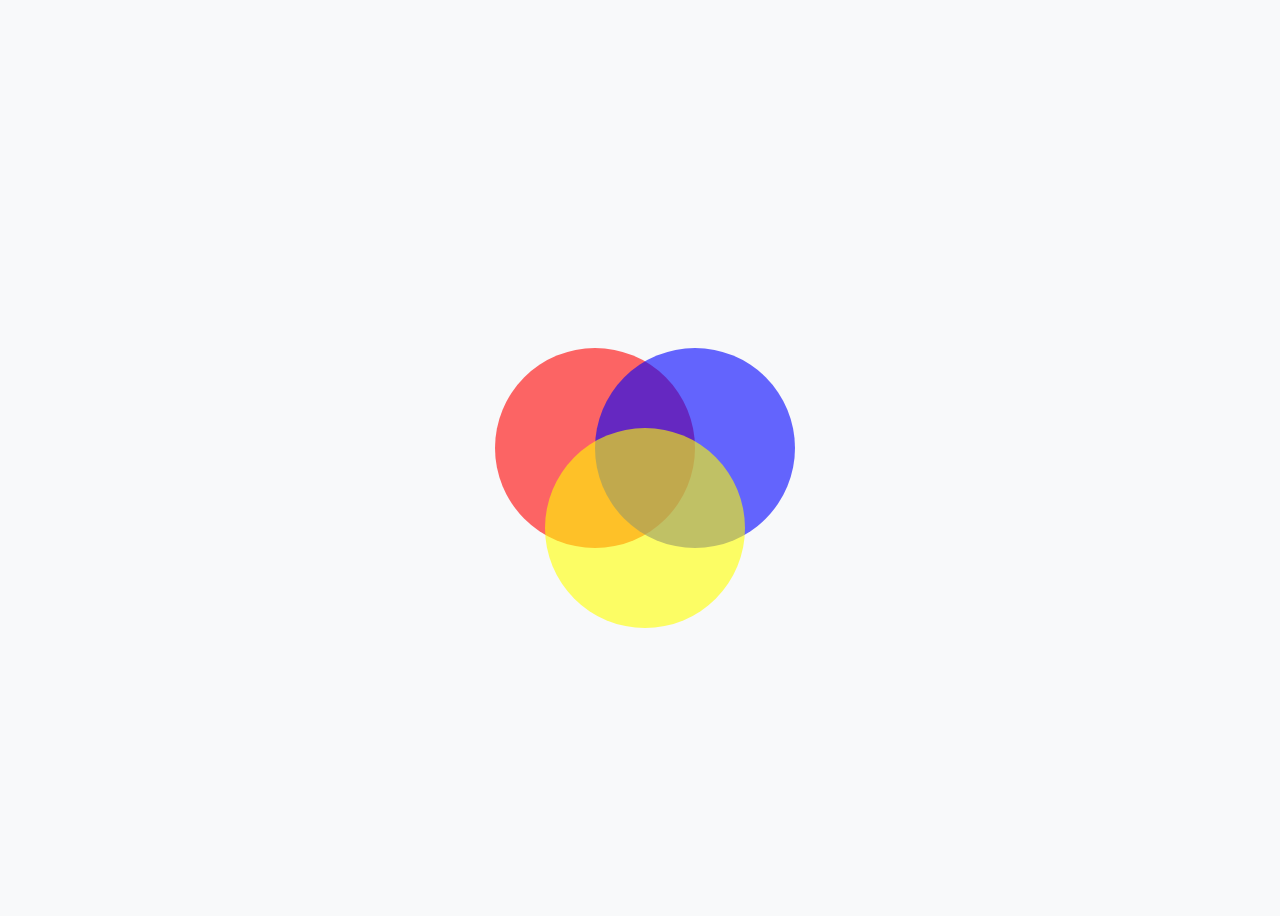
<file: Hafta5/gorev2.html>
﻿<!DOCTYPE html>
<html lang="tr">
<head>
<meta charset="UTF-8">
<title>Görev 2-Üç Daire-Utku Kanat</title>
<style>
  body {
    background-color: #f8f9fa;
    display: flex;
    justify-content: center;
    align-items: center;
    height: 100vh;
  }

  .container {
    position: relative;
    width: 350px;
    height: 300px;
  }

  .circle {
    width: 200px;
    height: 200px;
    border-radius: 50%;
    position: absolute;
    opacity: 0.6;
  }

  /* 1. daire - kırmızı ton */
  .circle1 {
    background-color: red;
    top: 40px;
    left: 30px;
  }

  /* 2. daire - mavi ton */
  .circle2 {
    background-color: blue;
    top: 40px;
    left: 130px;
  }

  /* 3. daire - sarı ton */
  .circle3 {
    background-color: yellow;
    top: 120px;
    left: 80px;
  }
</style>
</head>
<body>

<div class="container">
  <div class="circle circle1"></div>
  <div class="circle circle2"></div>
  <div class="circle circle3"></div>
</div>

</body>
</html>
</file>
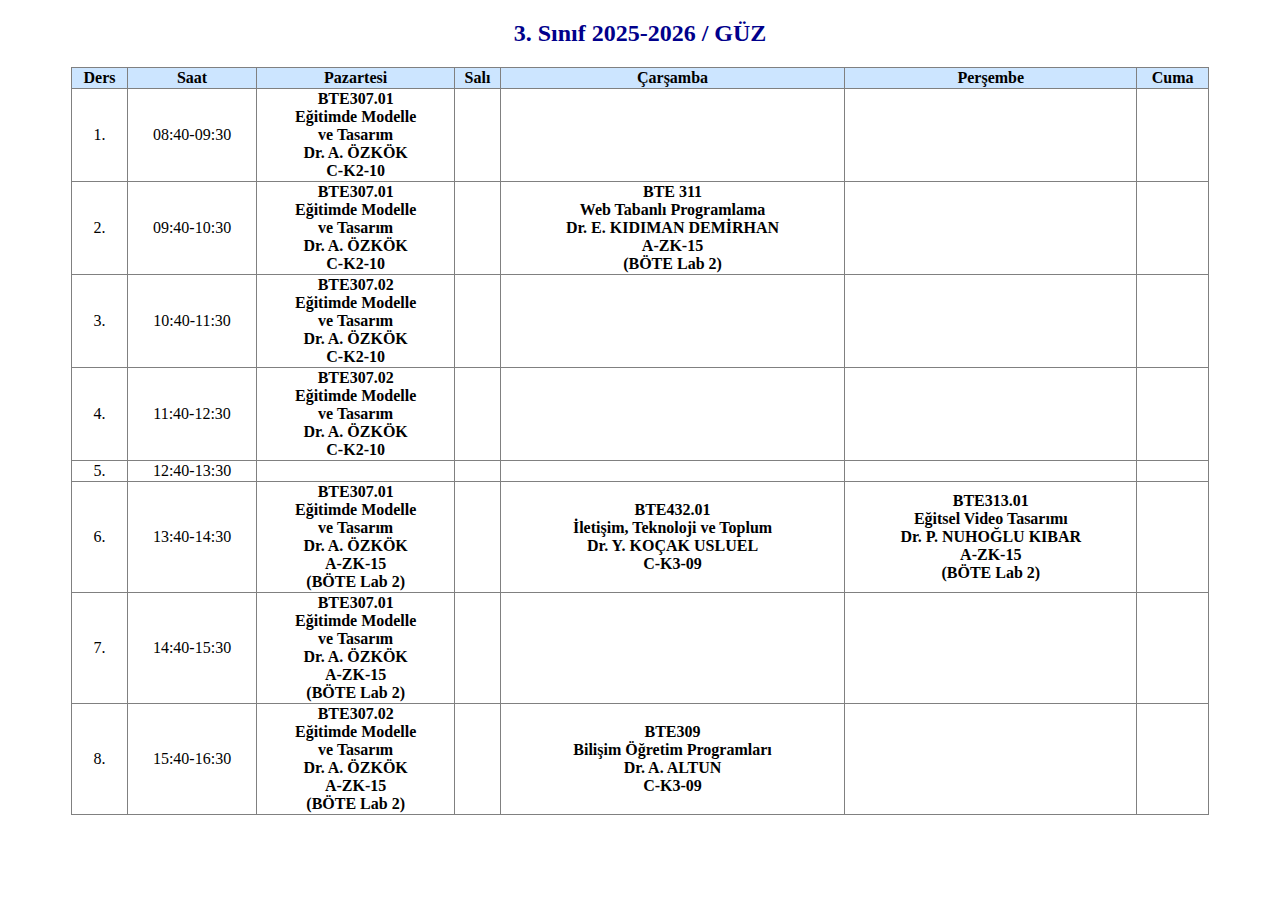
<file: Hafta5/inline.html>
﻿<!DOCTYPE html>
<html lang="tr">
<head>
<meta charset="UTF-8">
<title>Utku Kanat Ders Program (Inline CSS)</title>
</head>
<body>

<h2 style="text-align:center; color:darkblue;">3. Sınıf 2025-2026 / GÜZ</h2>

<table border="1" style="width:90%; margin:auto; border-collapse:collapse; text-align:center;">
  <tr style="background-color:#cce5ff; font-weight:bold;">
    <td>Ders</td>
    <td>Saat</td>
    <td>Pazartesi</td>
    <td>Salı</td>
    <td>Çarşamba</td>
    <td>Perşembe</td>
    <td>Cuma</td>
  </tr>
  <tr>
    <td>1.</td>
    <td>08:40-09:30</td>
    <td style="font-weight:bold;">BTE307.01<br>Eğitimde Modelle<br>ve Tasarım<br>Dr. A. ÖZKÖK<br>C-K2-10</td>
    <td></td><td></td><td></td><td></td>
  </tr>
  <tr>
    <td>2.</td>
    <td>09:40-10:30</td>
    <td style="font-weight:bold;">BTE307.01<br>Eğitimde Modelle<br>ve Tasarım<br>Dr. A. ÖZKÖK<br>C-K2-10</td>
    <td></td>
    <td style="font-weight:bold;">BTE 311<br>Web Tabanlı Programlama<br>Dr. E. KIDIMAN DEMİRHAN<br>A-ZK-15<br>(BÖTE Lab 2)</td>
    <td></td><td></td>
  </tr>
  <tr>
    <td>3.</td>
    <td>10:40-11:30</td>
    <td style="font-weight:bold;">BTE307.02<br>Eğitimde Modelle<br>ve Tasarım<br>Dr. A. ÖZKÖK<br>C-K2-10</td>
    <td></td><td></td><td></td><td></td>
  </tr>
  <tr>
    <td>4.</td>
    <td>11:40-12:30</td>
    <td style="font-weight:bold;">BTE307.02<br>Eğitimde Modelle<br>ve Tasarım<br>Dr. A. ÖZKÖK<br>C-K2-10</td>
    <td></td><td></td><td></td><td></td>
  </tr>
  <tr>
    <td>5.</td>
    <td>12:40-13:30</td>
    <td></td><td></td><td></td><td></td><td></td>
  </tr>
  <tr>
    <td>6.</td>
    <td>13:40-14:30</td>
    <td style="font-weight:bold;">BTE307.01<br>Eğitimde Modelle<br>ve Tasarım<br>Dr. A. ÖZKÖK<br>A-ZK-15<br>(BÖTE Lab 2)</td>
    <td></td>
    <td style="font-weight:bold;">BTE432.01<br>İletişim, Teknoloji ve Toplum<br>Dr. Y. KOÇAK USLUEL<br>C-K3-09</td>
    <td style="font-weight:bold;">BTE313.01<br>Eğitsel Video Tasarımı<br>Dr. P. NUHOĞLU KIBAR<br>A-ZK-15<br>(BÖTE Lab 2)</td>
    <td></td>
  </tr>
  <tr>
    <td>7.</td>
    <td>14:40-15:30</td>
    <td style="font-weight:bold;">BTE307.01<br>Eğitimde Modelle<br>ve Tasarım<br>Dr. A. ÖZKÖK<br>A-ZK-15<br>(BÖTE Lab 2)</td>
    <td></td><td></td><td></td><td></td>
  </tr>
  <tr>
    <td>8.</td>
    <td>15:40-16:30</td>
    <td style="font-weight:bold;">BTE307.02<br>Eğitimde Modelle<br>ve Tasarım<br>Dr. A. ÖZKÖK<br>A-ZK-15<br>(BÖTE Lab 2)</td>
    <td></td>
    <td style="font-weight:bold;">BTE309<br>Bilişim Öğretim Programları<br>Dr. A. ALTUN<br>C-K3-09</td>
    <td></td><td></td>
  </tr>
</table>

</body>
</html>
</file>
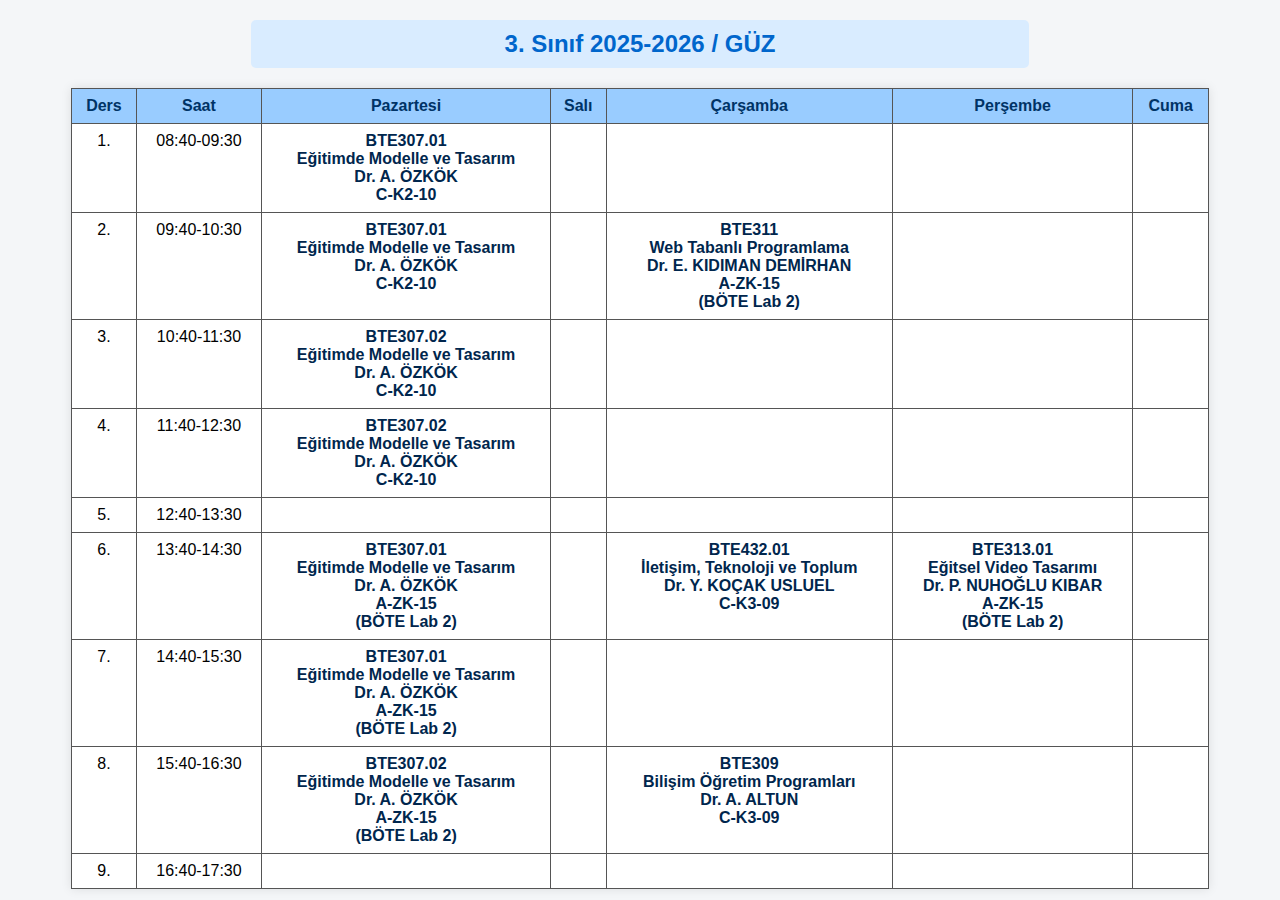
<file: Hafta5/internal.html>
﻿<!DOCTYPE html>
<html lang="tr">
<head>
<meta charset="UTF-8">
<title>Utku Kanat Program (Internal CSS)</title>
<style>
  body {
    font-family: Arial, sans-serif;
    background-color: #f4f6f8;
  }
  h2 {
    text-align: center;
    color: #0066cc;
    background-color: #d9ecff;
    padding: 10px;
    border-radius: 5px;
    width: 60%;
    margin: 20px auto;
  }
  table {
    width: 90%;
    margin: auto;
    border-collapse: collapse;
    text-align: center;
    background-color: #ffffff;
    box-shadow: 0 0 10px rgba(0,0,0,0.1);
  }
  th, td {
    border: 1px solid #555;
    padding: 8px;
    vertical-align: top;
  }
  th {
    background-color: #99ccff;
    color: #003366;
  }
  .ders {
    font-weight: bold;
    color: #00264d;
  }
</style>
</head>
<body>

<h2>3. Sınıf 2025-2026 / GÜZ</h2>

<table>
  <tr>
    <th>Ders</th>
    <th>Saat</th>
    <th>Pazartesi</th>
    <th>Salı</th>
    <th>Çarşamba</th>
    <th>Perşembe</th>
    <th>Cuma</th>
  </tr>

  <tr>
    <td>1.</td>
    <td>08:40-09:30</td>
    <td class="ders">BTE307.01<br>Eğitimde Modelle ve Tasarım<br>Dr. A. ÖZKÖK<br>C-K2-10</td>
    <td></td><td></td><td></td><td></td>
  </tr>

  <tr>
    <td>2.</td>
    <td>09:40-10:30</td>
    <td class="ders">BTE307.01<br>Eğitimde Modelle ve Tasarım<br>Dr. A. ÖZKÖK<br>C-K2-10</td>
    <td></td>
    <td class="ders">BTE311<br>Web Tabanlı Programlama<br>Dr. E. KIDIMAN DEMİRHAN<br>A-ZK-15<br>(BÖTE Lab 2)</td>
    <td></td><td></td>
  </tr>

  <tr>
    <td>3.</td>
    <td>10:40-11:30</td>
    <td class="ders">BTE307.02<br>Eğitimde Modelle ve Tasarım<br>Dr. A. ÖZKÖK<br>C-K2-10</td>
    <td></td><td></td><td></td><td></td>
  </tr>

  <tr>
    <td>4.</td>
    <td>11:40-12:30</td>
    <td class="ders">BTE307.02<br>Eğitimde Modelle ve Tasarım<br>Dr. A. ÖZKÖK<br>C-K2-10</td>
    <td></td><td></td><td></td><td></td>
  </tr>

  <tr>
    <td>5.</td>
    <td>12:40-13:30</td>
    <td></td><td></td><td></td><td></td><td></td>
  </tr>

  <tr>
    <td>6.</td>
    <td>13:40-14:30</td>
    <td class="ders">BTE307.01<br>Eğitimde Modelle ve Tasarım<br>Dr. A. ÖZKÖK<br>A-ZK-15<br>(BÖTE Lab 2)</td>
    <td></td>
    <td class="ders">BTE432.01<br>İletişim, Teknoloji ve Toplum<br>Dr. Y. KOÇAK USLUEL<br>C-K3-09</td>
    <td class="ders">BTE313.01<br>Eğitsel Video Tasarımı<br>Dr. P. NUHOĞLU KIBAR<br>A-ZK-15<br>(BÖTE Lab 2)</td>
    <td></td>
  </tr>

  <tr>
    <td>7.</td>
    <td>14:40-15:30</td>
    <td class="ders">BTE307.01<br>Eğitimde Modelle ve Tasarım<br>Dr. A. ÖZKÖK<br>A-ZK-15<br>(BÖTE Lab 2)</td>
    <td></td><td></td><td></td><td></td>
  </tr>

  <tr>
    <td>8.</td>
    <td>15:40-16:30</td>
    <td class="ders">BTE307.02<br>Eğitimde Modelle ve Tasarım<br>Dr. A. ÖZKÖK<br>A-ZK-15<br>(BÖTE Lab 2)</td>
    <td></td>
    <td class="ders">BTE309<br>Bilişim Öğretim Programları<br>Dr. A. ALTUN<br>C-K3-09</td>
    <td></td><td></td>
  </tr>

  <tr>
    <td>9.</td>
    <td>16:40-17:30</td>
    <td></td><td></td><td></td><td></td><td></td>
  </tr>
</table>

</body>
</html>
</file>
<file: JavascriptOdev/19-Flappy-Bird-Game-Utku_Kanat/style.css>
body {
  font-family: "Pacifico";
  display: flex;
  justify-content: center;
}

canvas {
  border: 1px solid #0a3cda;
  margin: 10px;
  transition: filter 0.4s ease;
}
</file>
<file: Hafta5/stil.css>
body {
  font-family: "Segoe UI", Arial, sans-serif;
  background-color: #eef7ff;
}

h2 {
  text-align: center;
  color: #004080;
  background-color: #cce5ff;
  padding: 10px;
  border-radius: 5px;
  width: 60%;
  margin: 20px auto;
}

table {
  width: 90%;
  margin: auto;
  border-collapse: collapse;
  background-color: white;
  box-shadow: 0 0 10px rgba(0,0,0,0.15);
}

th, td {
  border: 1px solid #777;
  padding: 10px;
  text-align: center;
  vertical-align: top;
}

th {
  background-color: #99ccff;
  color: #00264d;
}

.ders {
  font-weight: bold;
  color: #003366;
}

td {
  height: 60px;
}
</file>
